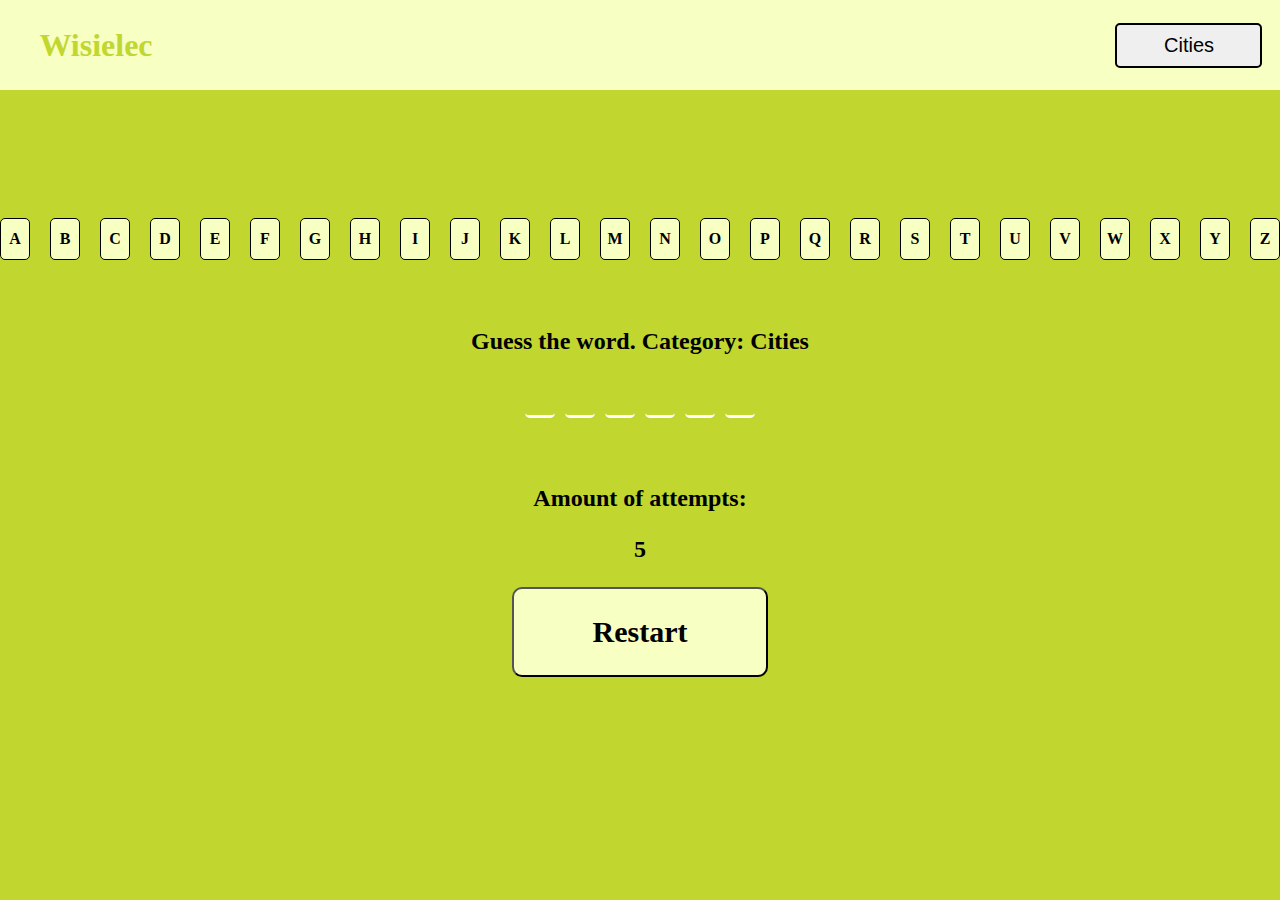
<file: index.html>
<!DOCTYPE html>
<html>
<head>
	<meta charset="utf-8">
	<meta name="viewport" content="width=device-width, initial-scale=1">
	<title>Wisielec</title>
	
	<link rel="stylesheet" type="text/css" href="css.css">
</head>
<body>
	<nav>
		<h1>Wisielec</h1>
		
		<select class="difficulty" id="opt" onchange="start()">
			<option>Cities</option>
			<option>Animals</option>
			<option>Furniture</option>
		</select>
	</nav>
	<div class="alphabet">
		<div onclick="check(this.id)" id="0">A</div>
		<div onclick="check(this.id)" id="1">B</div>
		<div onclick="check(this.id)" id="2">C</div>
		<div onclick="check(this.id)" id="3">D</div>
		<div onclick="check(this.id)" id="4">E</div>
		<div onclick="check(this.id)" id="5">F</div>
		<div onclick="check(this.id)" id="6">G</div>
		<div onclick="check(this.id)" id="7">H</div>
		<div onclick="check(this.id)" id="8">I</div>
		<div onclick="check(this.id)" id="9">J</div>
		<div onclick="check(this.id)" id="10">K</div>
		<div onclick="check(this.id)" id="11">L</div>
		<div onclick="check(this.id)" id="12">M</div>
		<div onclick="check(this.id)" id="13">N</div>
		<div onclick="check(this.id)" id="14">O</div>
		<div onclick="check(this.id)" id="15">P</div>
		<div onclick="check(this.id)" id="16">Q</div>
		<div onclick="check(this.id)" id="17">R</div>
		<div onclick="check(this.id)" id="18">S</div>
		<div onclick="check(this.id)" id="19">T</div>
		<div onclick="check(this.id)" id="20">U</div>
		<div onclick="check(this.id)" id="21">V</div>
		<div onclick="check(this.id)" id="22">W</div>
		<div onclick="check(this.id)" id="23">X</div>
		<div onclick="check(this.id)" id="24">Y</div>
		<div onclick="check(this.id)" id="25">Z</div>

	</div>
	<h2 id="cat">Guess the word. Category: </h2>
	<div class="blank" id="empty">
		
	</div>
	<h2>Amount of attempts: <p id="life">5</p></h2>
	<div id="endgame"><h2>you lost</h2></div>
	<div id="win"><h2>you won</h2></div>
	<div class="reset"><input type="submit" onclick="start()" value="Restart"></div>
  <script src="script.js"></script>
</body>
</html>
</file>
<file: css.css>
body{
	font-family: 'Candara Light';
	margin: 0;
	padding: 0;
	height: 100vh;
	background-color: #c1d72f;
}

h1{
	float: left;
	color:#c1d72f;
	margin-left: 5%;

}
.difficulty{
width: 80%;
height: 5vh;
grid-column: 7/8;
border: 2px solid black;
text-align: center;
font-size: 20px;
border-radius: 5px;
transition: all 0.25s;
-webkit-appearance: none;
-moz-appearance: none;
text-indent: 1px;
text-overflow: '';
}
.difficulty:hover{
	color: whitesmoke;
	background-color: darkgrey;
}
nav{
	display: grid;
	grid-template-columns: repeat(7, 1fr);
	justify-items: center;
	align-items: center;
	width: 100%;
	height: 10vh;

	background-color: #f7ffc2;
}
.alphabet{
	width: 100%;
	height: 10vh;
	
	margin-top: 10%;
	display: flex;
	justify-content: center;
	gap: 20px;


}
.alphabet > div{
	border-radius: 5px;
	border: 1px solid black;
	background-color: #f7ffc2;
	height: 40px;
	width: 30px;
	display: flex;
	justify-content: center;
	align-items: center;
	transition: all 0.25s ;
	font-weight: 700;
}
.alphabet > div:hover{
	transform: scale(1.25) ;
	background-color: #a7ad80;
}
.blank{
	width: 100%;
	height: 10vh;

	display: flex;
	justify-content: center;
	gap: 10px;
}
.czyste{
	border-bottom: 3px solid white;
	border-radius: 5px;
	
	font-size: 30px;
	
	height: 40px;
	width: 30px;
	display: flex;
	justify-content: center;
	align-items: center;
}
h2{
	text-align: center;
}
#endgame, #win	{
	display: none;
}
.reset{
	width: 100%;
	height: 10vh;
	display: flex;
	align-items: center;
	justify-content: center;

}
.reset > input{
	width: 20%;
	height: 10vh;
	font-size: 30px;
	border-radius: 10px;
	background-color: #F7FFC2;
	transition: all 0.5s;
	font-weight: 600;
	font-family: 'Candara Light';
}
.reset >input:hover{
	color: darkgrey;
	transform: scale(1.1);
}
</file>
